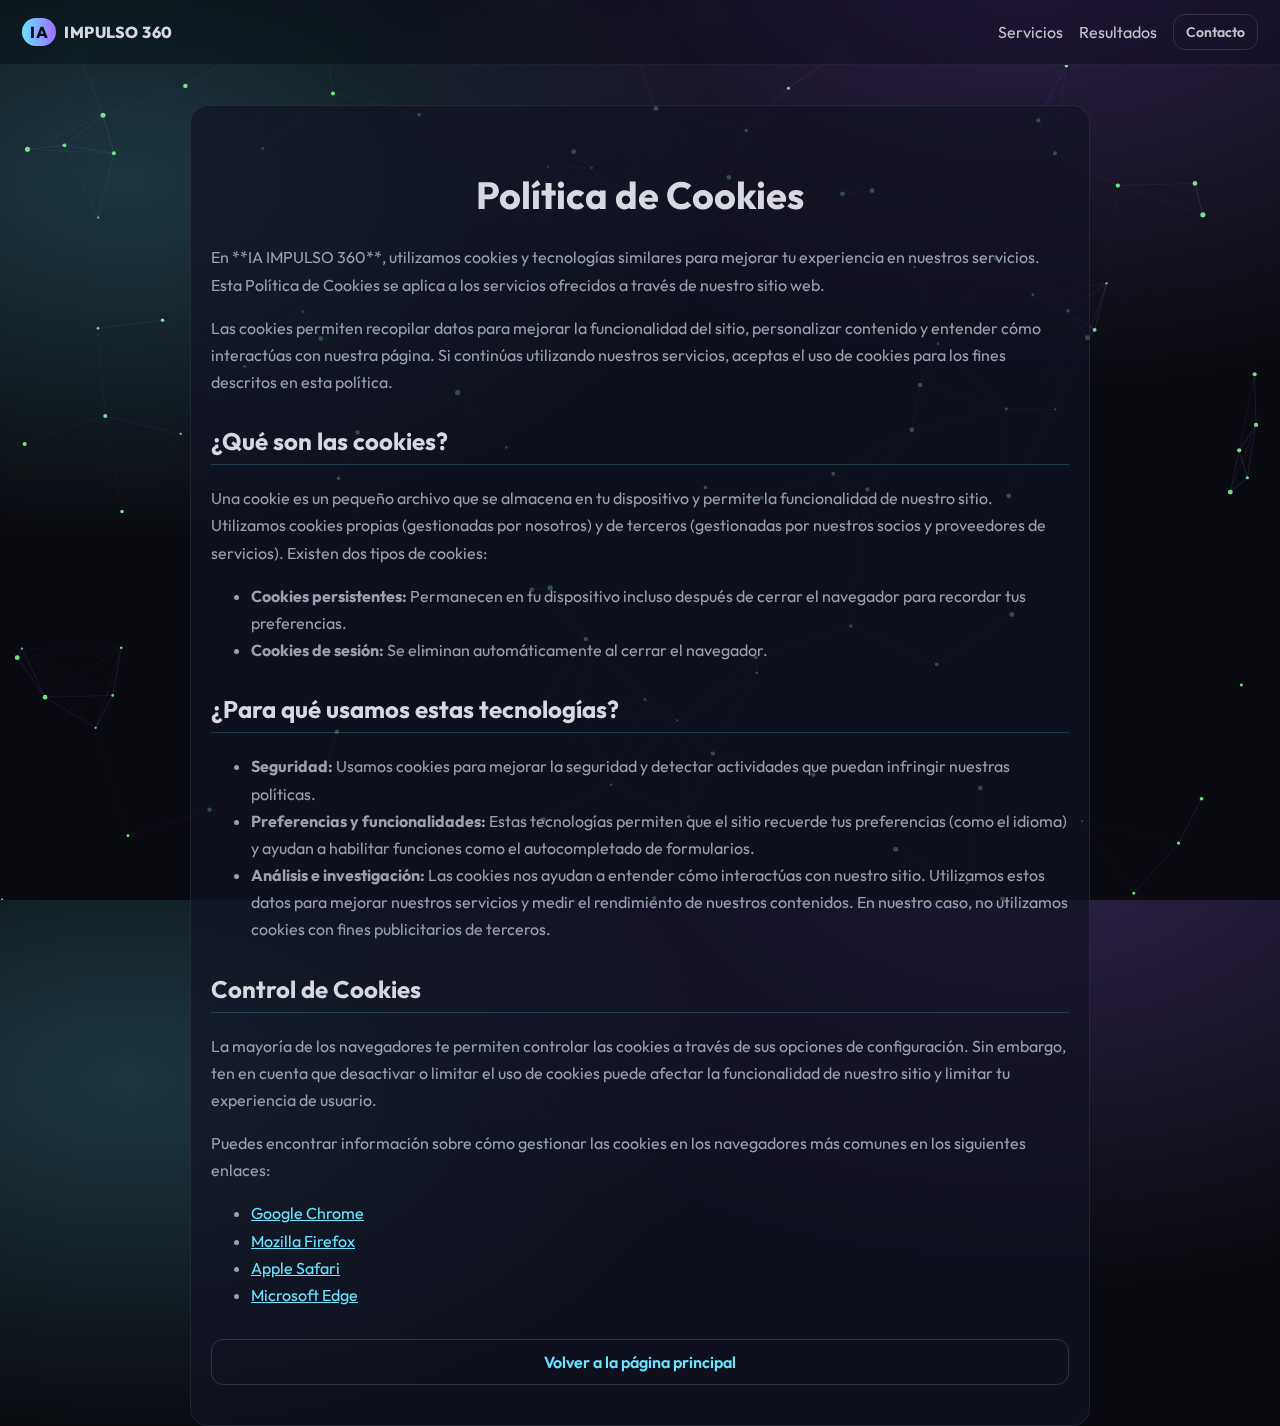
<file: cookies.html>
<!DOCTYPE html>
<html lang="es">
<head>
  <meta charset="UTF-8" />
  <meta name="viewport" content="width=device-width, initial-scale=1" />
  <title>Política de Cookies — IA IMPULSO 360</title>

  <link rel="preconnect" href="https://fonts.gstatic.com" crossorigin>
  <link href="https://fonts.googleapis.com/css2?family=Outfit:wght@300;400;600;800&display=swap" rel="stylesheet">

  <link rel="stylesheet" href="style.css" />
  <meta name="description" content="Política de Cookies del sitio web de IA IMPULSO 360.">
  
  <style>
    .legal-content {
      padding: 40px 20px;
      max-width: 900px;
      margin: 0 auto;
      background: rgba(17, 19, 35, 0.7);
      border-radius: var(--radius);
      border: 1px solid rgba(255, 255, 255, 0.08);
      margin-top: 40px;
      margin-bottom: 40px;
    }
    .legal-content h1 {
      font-size: clamp(28px, 4vw, 38px);
      text-align: center;
      margin-bottom: 25px;
    }
    .legal-content h2 {
      font-size: clamp(20px, 3vw, 24px);
      margin-top: 30px;
      border-bottom: 1px solid rgba(106, 228, 255, 0.2);
      padding-bottom: 8px;
    }
    .legal-content p, .legal-content li {
      color: var(--muted);
      line-height: 1.7;
    }
    .legal-content a {
      color: var(--primary);
    }
    .main-site-link {
        display: block;
        text-align: center;
        margin-top: 30px;
    }
  </style>
</head>
<body>
  <canvas id="bg" aria-hidden="true"></canvas>

  <header class="nav">
    <a class="brand" href="/#inicio"> <span class="brand-glow">IA</span> IMPULSO 360
    </a>
    <nav class="menu" id="menu">
       <a href="/#servicios">Servicios</a>
       <a href="/#resultados">Resultados</a>
       <a href="/#contacto" class="btn btn-sm btn-outline">Contacto</a>
    </nav>
  </header>

  <main>
    <section class="legal-content">
      <h1>Política de Cookies</h1>

      <p>
        En **IA IMPULSO 360**, utilizamos cookies y tecnologías similares para mejorar tu experiencia en nuestros servicios. Esta Política de Cookies se aplica a los servicios ofrecidos a través de nuestro sitio web.
      </p>
      <p>
        Las cookies permiten recopilar datos para mejorar la funcionalidad del sitio, personalizar contenido y entender cómo interactúas con nuestra página. Si continúas utilizando nuestros servicios, aceptas el uso de cookies para los fines descritos en esta política.
      </p>

      <h2>¿Qué son las cookies?</h2>
      <p>
        Una cookie es un pequeño archivo que se almacena en tu dispositivo y permite la funcionalidad de nuestro sitio. Utilizamos cookies propias (gestionadas por nosotros) y de terceros (gestionadas por nuestros socios y proveedores de servicios). Existen dos tipos de cookies:
      </p>
      <ul>
          <li><strong>Cookies persistentes:</strong> Permanecen en tu dispositivo incluso después de cerrar el navegador para recordar tus preferencias.</li>
          <li><strong>Cookies de sesión:</strong> Se eliminan automáticamente al cerrar el navegador.</li>
      </ul>

      <h2>¿Para qué usamos estas tecnologías?</h2>
      <ul>
        <li>
          <strong>Seguridad:</strong> Usamos cookies para mejorar la seguridad y detectar actividades que puedan infringir nuestras políticas.
        </li>
        <li>
          <strong>Preferencias y funcionalidades:</strong> Estas tecnologías permiten que el sitio recuerde tus preferencias (como el idioma) y ayudan a habilitar funciones como el autocompletado de formularios.
        </li>
        <li>
          <strong>Análisis e investigación:</strong> Las cookies nos ayudan a entender cómo interactúas con nuestro sitio. Utilizamos estos datos para mejorar nuestros servicios y medir el rendimiento de nuestros contenidos. En nuestro caso, no utilizamos cookies con fines publicitarios de terceros.
        </li>
      </ul>

      <h2>Control de Cookies</h2>
      <p>
        La mayoría de los navegadores te permiten controlar las cookies a través de sus opciones de configuración. Sin embargo, ten en cuenta que desactivar o limitar el uso de cookies puede afectar la funcionalidad de nuestro sitio y limitar tu experiencia de usuario.
      </p>
      <p>
        Puedes encontrar información sobre cómo gestionar las cookies en los navegadores más comunes en los siguientes enlaces:
      </p>
      <ul>
          <li><a href="https://support.google.com/chrome/answer/95647" target="_blank" rel="noopener noreferrer">Google Chrome</a></li>
          <li><a href="https://support.mozilla.org/es/kb/habilitar-y-deshabilitar-cookies-sitios-web-rastrear-preferencias" target="_blank" rel="noopener noreferrer">Mozilla Firefox</a></li>
          <li><a href="https://support.apple.com/es-es/guide/safari/sfri11471/mac" target="_blank" rel="noopener noreferrer">Apple Safari</a></li>
          <li><a href="https://support.microsoft.com/es-es/windows/microsoft-edge-datos-de-exploracion-y-privacidad-bb8174ba-9d73-dcf2-9b4a-c582b4e640dd" target="_blank" rel="noopener noreferrer">Microsoft Edge</a></li>
      </ul>
      
      <a href="/" class="btn btn-outline main-site-link">Volver a la página principal</a>
    </section>
  </main>
  
  <script src="script.js"></script>
</body>
</html>
</file>
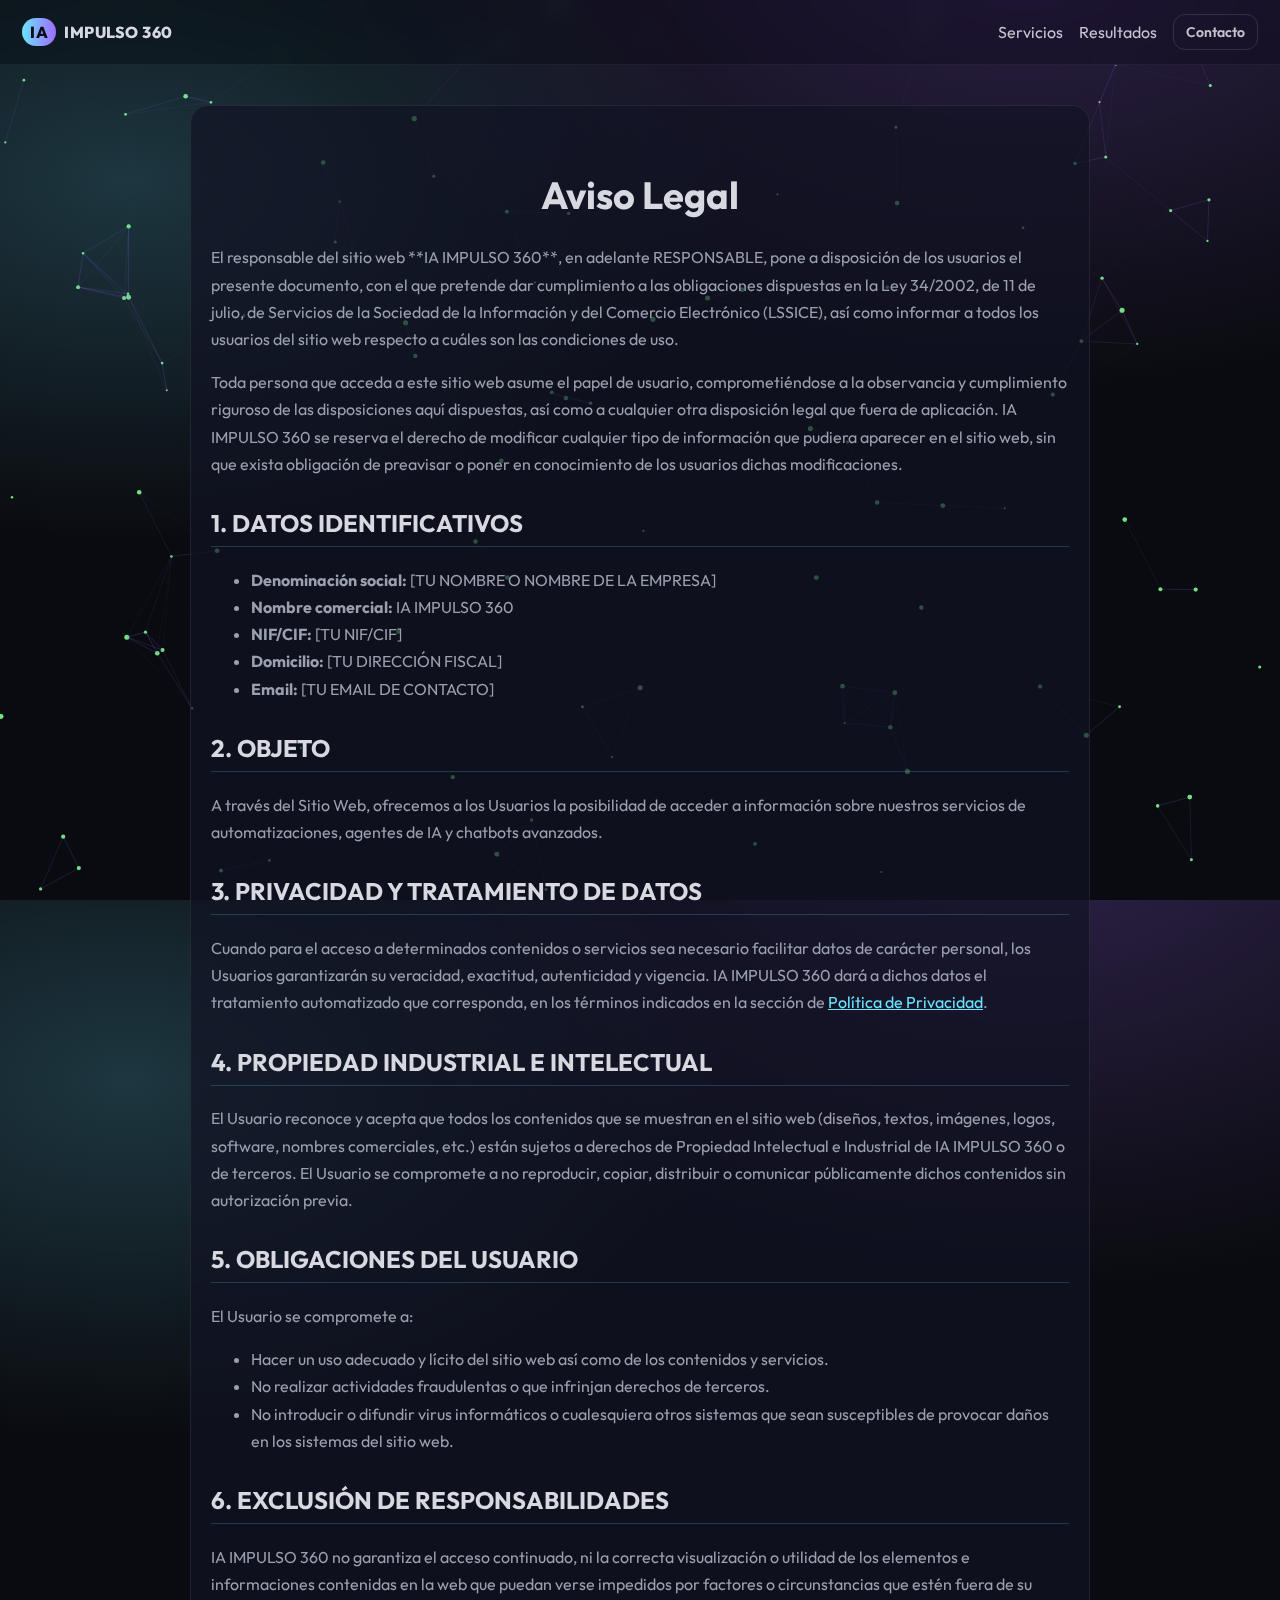
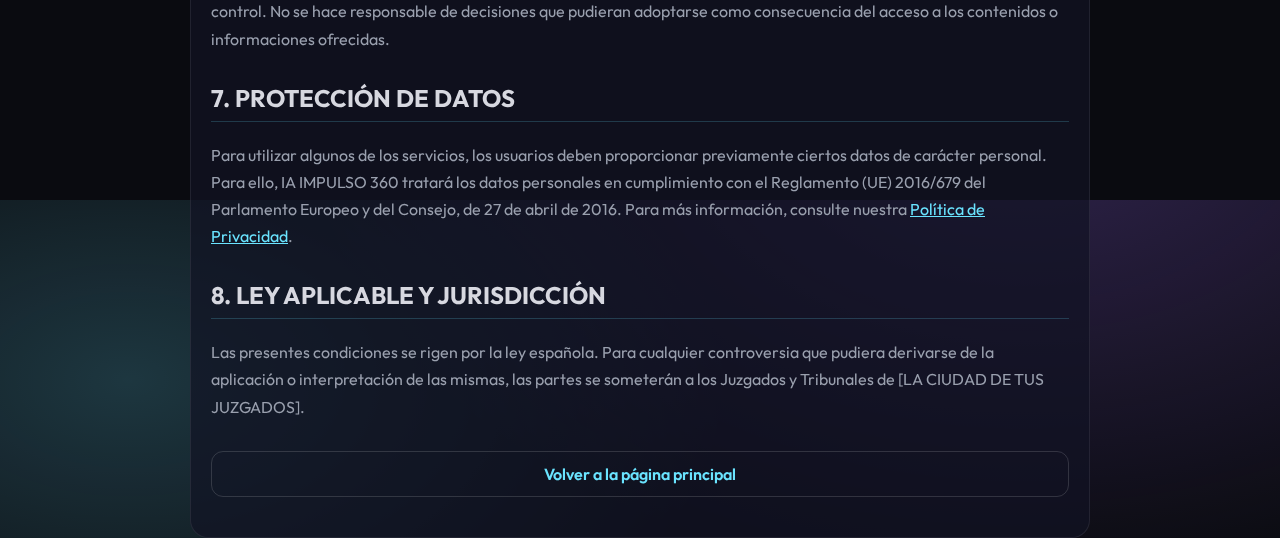
<file: Legal.html>
<!DOCTYPE html>
<html lang="es">
<head>
  <meta charset="UTF-8" />
  <meta name="viewport" content="width=device-width, initial-scale=1" />
  <title>Aviso Legal — IA IMPULSO 360</title>

  <link rel="preconnect" href="https://fonts.gstatic.com" crossorigin>
  <link href="https://fonts.googleapis.com/css2?family=Outfit:wght@300;400;600;800&display=swap" rel="stylesheet">

  <link rel="stylesheet" href="style.css" />
  <meta name="description" content="Aviso Legal y Términos de uso del sitio web de IA IMPULSO 360.">
  
  <style>
    .legal-content {
      padding: 40px 20px;
      max-width: 900px;
      margin: 0 auto;
      background: rgba(17, 19, 35, 0.7);
      border-radius: var(--radius);
      border: 1px solid rgba(255, 255, 255, 0.08);
      margin-top: 40px;
      margin-bottom: 40px;
    }
    .legal-content h1 {
      font-size: clamp(28px, 4vw, 38px);
      text-align: center;
      margin-bottom: 25px;
    }
    .legal-content h2 {
      font-size: clamp(20px, 3vw, 24px);
      margin-top: 30px;
      border-bottom: 1px solid rgba(106, 228, 255, 0.2);
      padding-bottom: 8px;
    }
    .legal-content p, .legal-content li {
      color: var(--muted);
      line-height: 1.7;
    }
    .legal-content a {
      color: var(--primary);
    }
    .main-site-link {
        display: block;
        text-align: center;
        margin-top: 30px;
    }
  </style>
</head>
<body>
  <canvas id="bg" aria-hidden="true"></canvas>

  <header class="nav">
    <a class="brand" href="/#inicio"> <span class="brand-glow">IA</span> IMPULSO 360
    </a>
    <nav class="menu" id="menu">
       <a href="/#servicios">Servicios</a>
       <a href="/#resultados">Resultados</a>
       <a href="/#contacto" class="btn btn-sm btn-outline">Contacto</a>
    </nav>
  </header>

  <main>
    <section class="legal-content">
      <h1>Aviso Legal</h1>

      <p>
        El responsable del sitio web **IA IMPULSO 360**, en adelante RESPONSABLE, pone a disposición de los usuarios el presente documento, con el que pretende dar cumplimiento a las obligaciones dispuestas en la Ley 34/2002, de 11 de julio, de Servicios de la Sociedad de la Información y del Comercio Electrónico (LSSICE), así como informar a todos los usuarios del sitio web respecto a cuáles son las condiciones de uso.
      </p>
      <p>
        Toda persona que acceda a este sitio web asume el papel de usuario, comprometiéndose a la observancia y cumplimiento riguroso de las disposiciones aquí dispuestas, así como a cualquier otra disposición legal que fuera de aplicación. IA IMPULSO 360 se reserva el derecho de modificar cualquier tipo de información que pudiera aparecer en el sitio web, sin que exista obligación de preavisar o poner en conocimiento de los usuarios dichas modificaciones.
      </p>

      <h2>1. DATOS IDENTIFICATIVOS</h2>
      <ul>
          <li><strong>Denominación social:</strong> [TU NOMBRE O NOMBRE DE LA EMPRESA]</li>
          <li><strong>Nombre comercial:</strong> IA IMPULSO 360</li>
          <li><strong>NIF/CIF:</strong> [TU NIF/CIF]</li>
          <li><strong>Domicilio:</strong> [TU DIRECCIÓN FISCAL]</li>
          <li><strong>Email:</strong> [TU EMAIL DE CONTACTO]</li>
      </ul>

      <h2>2. OBJETO</h2>
      <p>
        A través del Sitio Web, ofrecemos a los Usuarios la posibilidad de acceder a información sobre nuestros servicios de automatizaciones, agentes de IA y chatbots avanzados.
      </p>

      <h2>3. PRIVACIDAD Y TRATAMIENTO DE DATOS</h2>
      <p>
        Cuando para el acceso a determinados contenidos o servicios sea necesario facilitar datos de carácter personal, los Usuarios garantizarán su veracidad, exactitud, autenticidad y vigencia. IA IMPULSO 360 dará a dichos datos el tratamiento automatizado que corresponda, en los términos indicados en la sección de <a href="/privacidad">Política de Privacidad</a>.
      </p>

      <h2>4. PROPIEDAD INDUSTRIAL E INTELECTUAL</h2>
      <p>
        El Usuario reconoce y acepta que todos los contenidos que se muestran en el sitio web (diseños, textos, imágenes, logos, software, nombres comerciales, etc.) están sujetos a derechos de Propiedad Intelectual e Industrial de IA IMPULSO 360 o de terceros. El Usuario se compromete a no reproducir, copiar, distribuir o comunicar públicamente dichos contenidos sin autorización previa.
      </p>

      <h2>5. OBLIGACIONES DEL USUARIO</h2>
      <p>El Usuario se compromete a:</p>
      <ul>
          <li>Hacer un uso adecuado y lícito del sitio web así como de los contenidos y servicios.</li>
          <li>No realizar actividades fraudulentas o que infrinjan derechos de terceros.</li>
          <li>No introducir o difundir virus informáticos o cualesquiera otros sistemas que sean susceptibles de provocar daños en los sistemas del sitio web.</li>
      </ul>

      <h2>6. EXCLUSIÓN DE RESPONSABILIDADES</h2>
      <p>
        IA IMPULSO 360 no garantiza el acceso continuado, ni la correcta visualización o utilidad de los elementos e informaciones contenidas en la web que puedan verse impedidos por factores o circunstancias que estén fuera de su control. No se hace responsable de decisiones que pudieran adoptarse como consecuencia del acceso a los contenidos o informaciones ofrecidas.
      </p>

      <h2>7. PROTECCIÓN DE DATOS</h2>
      <p>
        Para utilizar algunos de los servicios, los usuarios deben proporcionar previamente ciertos datos de carácter personal. Para ello, IA IMPULSO 360 tratará los datos personales en cumplimiento con el Reglamento (UE) 2016/679 del Parlamento Europeo y del Consejo, de 27 de abril de 2016. Para más información, consulte nuestra <a href="/privacidad">Política de Privacidad</a>.
      </p>
      
      <h2>8. LEY APLICABLE Y JURISDICCIÓN</h2>
      <p>
        Las presentes condiciones se rigen por la ley española. Para cualquier controversia que pudiera derivarse de la aplicación o interpretación de las mismas, las partes se someterán a los Juzgados y Tribunales de [LA CIUDAD DE TUS JUZGADOS].
      </p>

      <a href="/" class="btn btn-outline main-site-link">Volver a la página principal</a>
    </section>
  </main>

  <script src="script.js"></script>
</body>
</html>
</file>
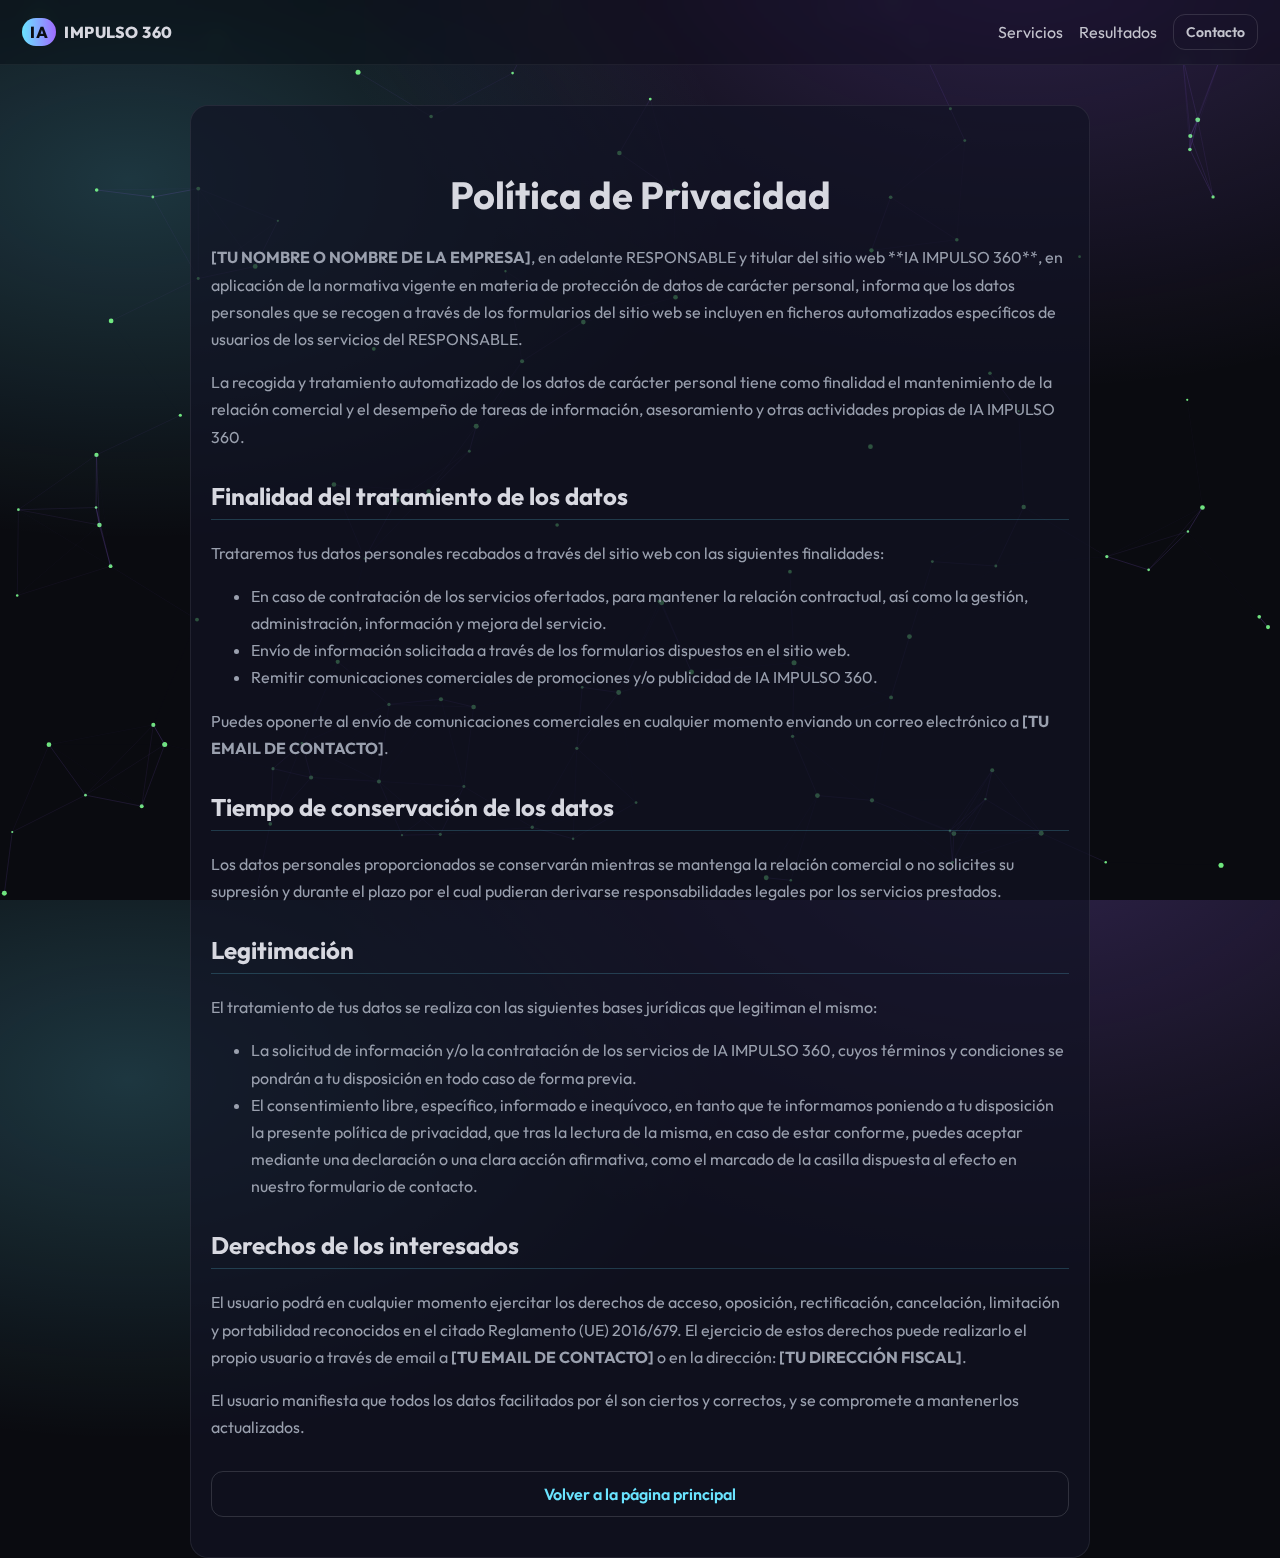
<file: privacidad.html>
<!DOCTYPE html>
<html lang="es">
<head>
  <meta charset="UTF-8" />
  <meta name="viewport" content="width=device-width, initial-scale=1" />
  <title>Política de Privacidad — IA IMPULSO 360</title>

  <link rel="preconnect" href="https://fonts.gstatic.com" crossorigin>
  <link href="https://fonts.googleapis.com/css2?family=Outfit:wght@300;400;600;800&display=swap" rel="stylesheet">

  <link rel="stylesheet" href="style.css" />
  <meta name="description" content="Política de Privacidad del sitio web de IA IMPULSO 360.">
  
  <style>
    .legal-content {
      padding: 40px 20px;
      max-width: 900px;
      margin: 0 auto;
      background: rgba(17, 19, 35, 0.7);
      border-radius: var(--radius);
      border: 1px solid rgba(255, 255, 255, 0.08);
      margin-top: 40px;
      margin-bottom: 40px;
    }
    .legal-content h1 {
      font-size: clamp(28px, 4vw, 38px);
      text-align: center;
      margin-bottom: 25px;
    }
    .legal-content h2 {
      font-size: clamp(20px, 3vw, 24px);
      margin-top: 30px;
      border-bottom: 1px solid rgba(106, 228, 255, 0.2);
      padding-bottom: 8px;
    }
    .legal-content p, .legal-content li {
      color: var(--muted);
      line-height: 1.7;
    }
    .legal-content a {
      color: var(--primary);
    }
    .main-site-link {
        display: block;
        text-align: center;
        margin-top: 30px;
    }
  </style>
</head>
<body>
  <canvas id="bg" aria-hidden="true"></canvas>

  <header class="nav">
    <a class="brand" href="/#inicio"> <span class="brand-glow">IA</span> IMPULSO 360
    </a>
    <nav class="menu" id="menu">
       <a href="/#servicios">Servicios</a>
       <a href="/#resultados">Resultados</a>
       <a href="/#contacto" class="btn btn-sm btn-outline">Contacto</a>
    </nav>
  </header>

  <main>
    <section class="legal-content">
      <h1>Política de Privacidad</h1>

      <p>
        <strong>[TU NOMBRE O NOMBRE DE LA EMPRESA]</strong>, en adelante RESPONSABLE y titular del sitio web **IA IMPULSO 360**, en aplicación de la normativa vigente en materia de protección de datos de carácter personal, informa que los datos personales que se recogen a través de los formularios del sitio web se incluyen en ficheros automatizados específicos de usuarios de los servicios del RESPONSABLE.
      </p>
      <p>
        La recogida y tratamiento automatizado de los datos de carácter personal tiene como finalidad el mantenimiento de la relación comercial y el desempeño de tareas de información, asesoramiento y otras actividades propias de IA IMPULSO 360.
      </p>

      <h2>Finalidad del tratamiento de los datos</h2>
      <p>
        Trataremos tus datos personales recabados a través del sitio web con las siguientes finalidades:
      </p>
      <ul>
          <li>En caso de contratación de los servicios ofertados, para mantener la relación contractual, así como la gestión, administración, información y mejora del servicio.</li>
          <li>Envío de información solicitada a través de los formularios dispuestos en el sitio web.</li>
          <li>Remitir comunicaciones comerciales de promociones y/o publicidad de IA IMPULSO 360.</li>
      </ul>
        <p>
          Puedes oponerte al envío de comunicaciones comerciales en cualquier momento enviando un correo electrónico a <strong>[TU EMAIL DE CONTACTO]</strong>.
        </p>

      <h2>Tiempo de conservación de los datos</h2>
      <p>
        Los datos personales proporcionados se conservarán mientras se mantenga la relación comercial o no solicites su supresión y durante el plazo por el cual pudieran derivarse responsabilidades legales por los servicios prestados.
      </p>

      <h2>Legitimación</h2>
      <p>
        El tratamiento de tus datos se realiza con las siguientes bases jurídicas que legitiman el mismo:
      </p>
      <ul>
          <li>La solicitud de información y/o la contratación de los servicios de IA IMPULSO 360, cuyos términos y condiciones se pondrán a tu disposición en todo caso de forma previa.</li>
          <li>El consentimiento libre, específico, informado e inequívoco, en tanto que te informamos poniendo a tu disposición la presente política de privacidad, que tras la lectura de la misma, en caso de estar conforme, puedes aceptar mediante una declaración o una clara acción afirmativa, como el marcado de la casilla dispuesta al efecto en nuestro formulario de contacto.</li>
      </ul>

      <h2>Derechos de los interesados</h2>
      <p>
        El usuario podrá en cualquier momento ejercitar los derechos de acceso, oposición, rectificación, cancelación, limitación y portabilidad reconocidos en el citado Reglamento (UE) 2016/679. El ejercicio de estos derechos puede realizarlo el propio usuario a través de email a <strong>[TU EMAIL DE CONTACTO]</strong> o en la dirección: <strong>[TU DIRECCIÓN FISCAL]</strong>.
      </p>
      <p>
        El usuario manifiesta que todos los datos facilitados por él son ciertos y correctos, y se compromete a mantenerlos actualizados.
      </p>
      
      <a href="/" class="btn btn-outline main-site-link">Volver a la página principal</a>
    </section>
  </main>
  
  <script src="script.js"></script>
</body>
</html>
</file>
<file: style.css>
/* ========== Variables y base ========== */
:root{
  --bg: #0a0b10;
  --panel: #111323;
  --txt: #d7d8e0;
  --muted: #9aa0ae;
  --primary: #6ae4ff;   /* cian neón */
  --accent: #a06bff;    /* púrpura neón */
  --success: #7dff8a;

  --radius: 18px;
  --shadow: 0 10px 30px rgba(0,0,0,.35);
  --glow: 0 0 30px rgba(106,228,255,.35);

  /* NUEVO: ancho del contenedor del sitio */
  --container: 1180px; /* puedes subir a 1320px o 1400px si quieres más ancho */
}

*{ box-sizing: border-box; }
html,body{ height:100%; }
body{
  margin:0;
  font-family: 'Outfit', system-ui, -apple-system, Segoe UI, Roboto, sans-serif;
  color: var(--txt);
  background:
    radial-gradient(1200px 800px at 80% -10%, rgba(160,107,255,.25), transparent 60%),
    radial-gradient(1000px 600px at 10% 20%, rgba(106,228,255,.2), transparent 60%),
    var(--bg);
  overflow-x:hidden;
}

/* ========== Canvas de fondo ========== */
#bg{
  position: fixed;
  inset: 0;
  z-index: -1;
}

/* ========== Nav ========== */
.nav{
  position: sticky;
  top: 0;
  backdrop-filter: saturate(140%) blur(10px);
  background: rgba(10,11,16,.45);
  border-bottom: 1px solid rgba(255,255,255,.06);
  display: flex;
  align-items: center;
  justify-content: space-between;
  padding: 14px 22px;
  z-index: 50;
}
.brand{
  text-decoration: none;
  color: var(--txt);
  font-weight: 800;
  letter-spacing: .5px;
  display: inline-flex; gap:8px; align-items:center;
}
.brand-glow{
  padding: 4px 8px;
  border-radius: 999px;
  background: linear-gradient(90deg, var(--primary), var(--accent));
  color: #0b0d14;
  font-weight: 800;
}
.menu{ display: flex; gap: 16px; align-items: center; }
.menu a{
  color: var(--txt);
  text-decoration: none;
  opacity:.9;
}
.menu a:hover{ opacity:1; }

.hamburger{
  display: none;
  width: 40px; height: 36px;
  border: 1px solid rgba(255,255,255,.15);
  background: transparent; border-radius: 10px;
  align-items:center; justify-content:center;
}
.hamburger span{
  display:block; width:20px; height:2px; background:#fff; margin:3px 0;
}

/* ========== Secciones base ========== */
.section{
  padding: 80px 20px;
  max-width: var(--container);
  margin: 0 auto;
}
.section-title{
  font-size: clamp(26px, 3.2vw, 36px);
  text-align:center;
  margin: 0 0 26px;
}

/* ========== Hero ========== */
.hero{
  display:grid;
  grid-template-columns: 1.1fr .9fr;
  gap: 30px;
  align-items: center;
}
.title{
  font-size: clamp(34px, 5vw, 56px);
  margin: 0 0 10px;
  line-height: 1.05;
}
.gradient{
  background: linear-gradient(90deg, var(--primary), var(--accent));
  -webkit-background-clip: text;
  background-clip: text;
  color: transparent;
}
.subtitle{
  color: var(--muted);
  font-size: 18px;
  max-width: 620px;
}
.cta{ display:flex; gap: 12px; margin: 22px 0 10px; }

.trust{
  display:flex; gap: 16px; flex-wrap: wrap; margin-top: 12px;
  color: var(--muted); font-size: 14px;
}

.hero-media{ display:flex; justify-content:center; }
/* Mostrar la imagen del hero COMPLETA (sin recorte) y con respiro lateral */
.hero-img{
  width: 92%;
  max-width: 900px;
  border-radius: var(--radius);
  box-shadow: var(--shadow);
  object-fit: contain;        /* evita cortes */
  aspect-ratio: 16 / 10;
  background: rgba(255,255,255,.04);
  padding: 8px;
  margin: 0 auto;             /* centrada */
}

/* ========== Cards y grids ========== */
.grid{ display:grid; gap: 18px; }
.features{ grid-template-columns: repeat(3,1fr); }
.testimonials{ grid-template-columns: repeat(3,1fr); }
.pricing{ grid-template-columns: repeat(3,1fr); align-items: stretch; }

.card{
  background: linear-gradient(180deg, rgba(255,255,255,.04), rgba(255,255,255,.02));
  border: 1px solid rgba(255,255,255,.08);
  border-radius: var(--radius);
  padding: 18px;
  box-shadow: var(--shadow);
  transition: transform .25s ease, box-shadow .25s ease, border-color .25s ease;
}
.card:hover{
  transform: translateY(-4px);
  border-color: rgba(106,228,255,.25);
  box-shadow: var(--glow), var(--shadow);
}

/* Imágenes dentro de cards — completas y centradas */
.card-img{
  width: 92%;
  height: 220px;              /* alto uniforme */
  object-fit: contain;        /* sin recorte */
  border-radius: 14px;
  background: rgba(255,255,255,.04); /* marco sutil para bandas */
  padding: 8px;
  display: block;
  margin: 0 auto;             /* centrada */
}

/* testimonios con avatar */
.testimonial{
  display: grid;
  grid-template-columns: 56px 1fr;
  gap: 12px;
  align-items: start;
}
.avatar{
  width: 56px; height: 56px;
  border-radius: 999px;
  object-fit: cover;
  border: 2px solid rgba(106,228,255,.35);
}

/* precios */
.price{ text-align:center; padding: 24px; position: relative; }
.price .price-tag{ font-size: 42px; margin: 6px 0 10px; }
.price ul{ list-style: none; padding:0; margin: 0 0 18px; color: var(--muted); }
.price li{ margin: 6px 0; }
.price.featured{
  border-color: rgba(106,228,255,.35);
  box-shadow: var(--glow), var(--shadow);
}
.badge{
  position:absolute; top:14px; right:14px;
  font-size: 12px; padding: 6px 10px; border-radius: 999px;
  background: linear-gradient(90deg, var(--primary), var(--accent));
  color: #0b0d14; font-weight: 700;
}

/* FAQ */
.faq details{
  background: rgba(255,255,255,.03);
  border: 1px solid rgba(255,255,255,.08);
  border-radius: var(--radius);
  padding: 12px 14px;
  margin: 10px 0;
}
.faq summary{ cursor: pointer; }

/* Contacto */
.contact-form{
  display:grid; grid-template-columns: repeat(2,1fr); gap: 12px;
}
.contact-form .full{ grid-column: 1 / -1; }
.contact-form label{ display:grid; gap: 6px; font-size: 14px; }
.contact-form input,
.contact-form textarea,
.contact-form select{
  background: rgba(0,0,0,.35);
  border: 1px solid rgba(255,255,255,.12);
  border-radius: 12px;
  color: var(--txt);
  padding: 12px 14px;
  outline: none;
  font-family: 'Outfit', sans-serif;
}
.contact-form input:focus,
.contact-form textarea:focus,
.contact-form select:focus{
  border-color: rgba(106,228,255,.5);
  box-shadow: var(--glow);
}
.contact-form #estado {
  font-size: 14px;
  margin-top: 8px;
  text-align: center;
}

/* Botones */
.btn{
  display:inline-flex; align-items:center; justify-content:center;
  gap:10px; padding: 12px 16px;
  border-radius: 12px; text-decoration: none; cursor: pointer;
  border: 1px solid rgba(255,255,255,.14);
  transition: transform .15s ease, box-shadow .2s ease, border-color .2s ease, background .2s ease;
  color: var(--txt);
  font-weight: 600;
}
.btn-sm{ padding: 8px 12px; font-size: 14px; }
.btn-primary{
  background: linear-gradient(90deg, var(--primary), var(--accent));
  color: #0b0d14; border: none; font-weight: 700;
  box-shadow: var(--glow);
}
.btn-outline{ background: transparent; }
.btn-ghost{ background: rgba(255,255,255,.06); }
.btn:hover{ transform: translateY(-1px); }
.btn:disabled{ opacity: .6; cursor: not-allowed; }

/* Botón flotante */
.to-top{
  position: fixed; right: 16px; bottom: 16px;
  width: 42px; height: 42px; border-radius: 12px;
  display:grid; place-items:center; text-decoration:none; color:#fff;
  background: rgba(255,255,255,.1);
  border: 1px solid rgba(255,255,255,.18);
  z-index: 10;
}

/* Aparición al hacer scroll */
.reveal-on-scroll{ opacity: 0; transform: translateY(10px); }
.reveal-on-scroll.is-visible{ opacity: 1; transform: none; transition: all .6s ease; }

/* ========== Footer modificado ========== */
.footer{
  padding: 0; /* Eliminamos el padding antiguo para que el contenedor ocupe todo */
  background-color: #e2cbad; /* Color de fondo similar a la imagen */
  color: #4a3f35; /* Color de texto oscuro para contraste */
  font-size: 14px;
  margin-top: 40px;
  border-top: 1px solid rgba(255,255,255,.06);
}
.footer-container{
  max-width: var(--container);
  margin: 0 auto;
  padding: 20px;
  display: flex;
  justify-content: space-between;
  align-items: center;
  flex-wrap: wrap; /* Para que se adapte en móviles */
  gap: 15px;
}
.footer .copyright{
  margin: 0;
}
.footer-links{
  display: flex;
  gap: 12px;
  align-items: center;
}
.footer-links a{
  color: #4a3f35;
  text-decoration: none;
  position: relative;
}
.footer-links a:hover{
  text-decoration: underline;
}
/* Añadimos los separadores "|" con CSS */
.footer-links a:not(:first-child)::before {
  content: '|';
  position: absolute;
  left: -10px;
  color: #4a3f35;
}


/* Responsive */
@media (max-width: 980px){
  .hero{ grid-template-columns: 1fr; }
}
@media (max-width: 820px){
  .features, .testimonials, .pricing{ grid-template-columns: 1fr 1fr; }
  .contact-form{ grid-template-columns: 1fr; }
  .menu{ display:none; position:absolute; top:64px; right:16px; background: rgba(10,11,16,.95);
    padding: 12px; border-radius: 12px; border: 1px solid rgba(255,255,255,.08); flex-direction: column; }
  .menu.open{ display:flex; }
  .hamburger{ display:flex; }
  .footer-container{
    flex-direction: column;
    justify-content: center;
    text-align: center;
  }
}
@media (max-width: 560px){
  .features, .testimonials, .pricing{ grid-template-columns: 1fr; }
  .card-img{ height: 180px; width: 96%; }
  .hero-img{ width: 96%; }
}
</file>
